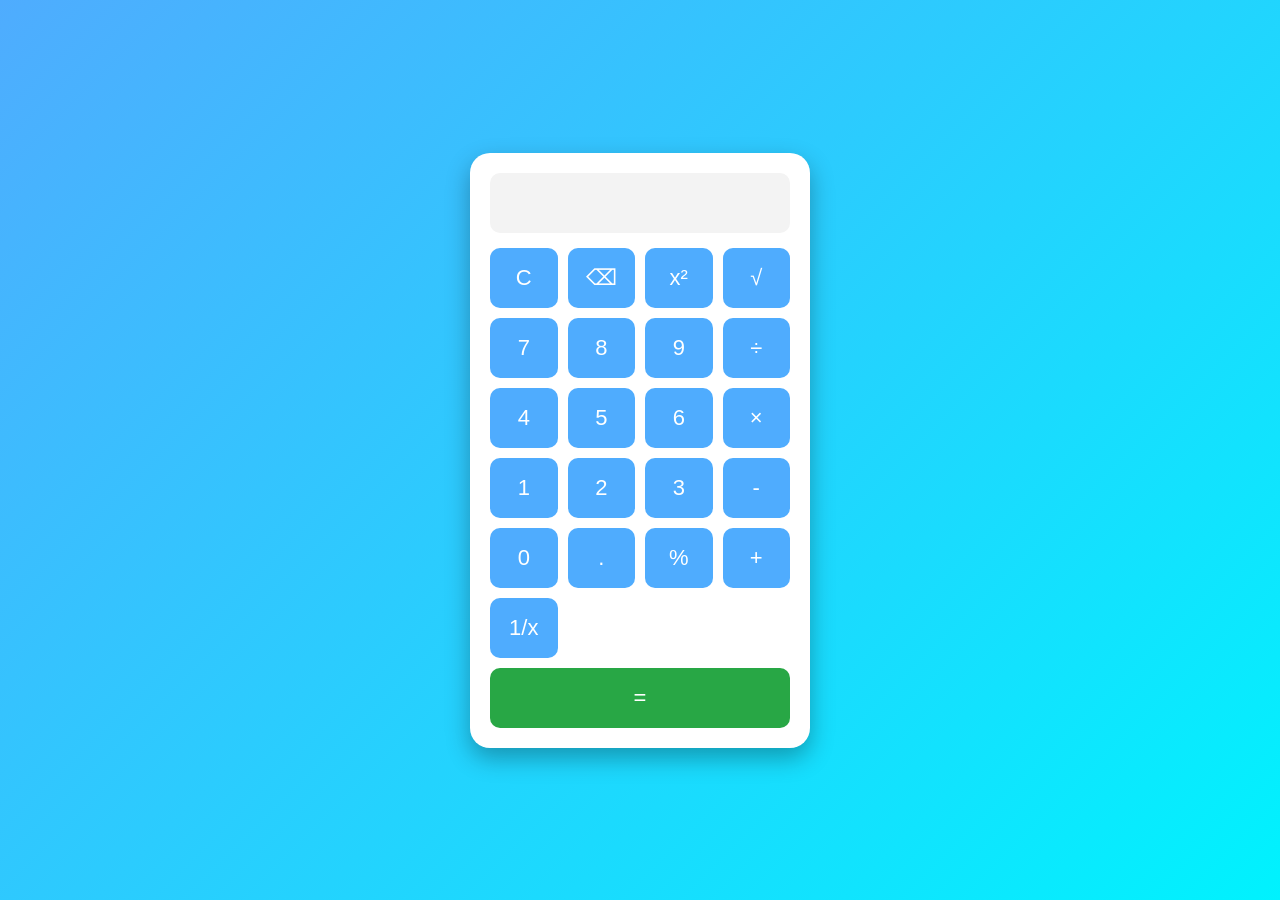
<file: deep.html>
<!DOCTYPE html>
<html lang="en">
<head>
    <meta charset="UTF-8">
    <meta name="viewport" content="width=device-width, initial-scale=1.0">
    <title>Calculator</title>
    <link rel="stylesheet" href="deep.css">
</head>
<body>
    

<div class="calculator">

    <input type="text" id="display" readonly>

    <div class="buttons">

        <button onclick="clearDisplay()">C</button>
        <button onclick="backspace()">⌫</button>
        <button onclick="square()">x²</button>
        <button onclick="sqrt()">√</button>

        <button onclick="append('7')">7</button>
        <button onclick="append('8')">8</button>
        <button onclick="append('9')">9</button>
        <button onclick="append('/')">÷</button>

        <button onclick="append('4')">4</button>
        <button onclick="append('5')">5</button>
        <button onclick="append('6')">6</button>
        <button onclick="append('*')">×</button>

        <button onclick="append('1')">1</button>
        <button onclick="append('2')">2</button>
        <button onclick="append('3')">3</button>
        <button onclick="append('-')">-</button>

        <button onclick="append('0')">0</button>
        <button onclick="append('.')">.</button>
        <button onclick="percentage()">%</button>
        <button onclick="append('+')">+</button>

        <button onclick="reciprocal()">1/x</button>
        <button class="equal" onclick="calculate()">=</button>

    </div>

</div>

<script src="deep.js"></script>

</body>
</html>
</file>
<file: deep.css>
*{
    margin:0;
    padding:0;
    box-sizing:border-box;
    font-family:Arial, sans-serif;
}

body{
    height:100vh;
    display:flex;
    justify-content:center;
    align-items:center;
    background:linear-gradient(135deg,#4facfe,#00f2fe);
}

.calculator{
    width:340px;
    background:white;
    padding:20px;
    border-radius:20px;
    box-shadow:0 10px 25px rgba(0,0,0,.3);
}

#display{
    width:100%;
    height:60px;
    font-size:28px;
    text-align:right;
    padding:10px;
    border:none;
    outline:none;
    background:#f3f3f3;
    border-radius:10px;
    margin-bottom:15px;
}

.buttons{
    display:grid;
    grid-template-columns:repeat(4,1fr);
    gap:10px;
}

button{
    height:60px;
    font-size:22px;
    border:none;
    border-radius:10px;
    cursor:pointer;
    background:#4facfe;
    color:white;
    transition:.3s;
}

button:hover{
    background:#007bff;
    transform:scale(1.05);
}

.equal{
    grid-column:span 4;
    background:#28a745;
}

.equal:hover{
    background:#218838;
}
</file>
